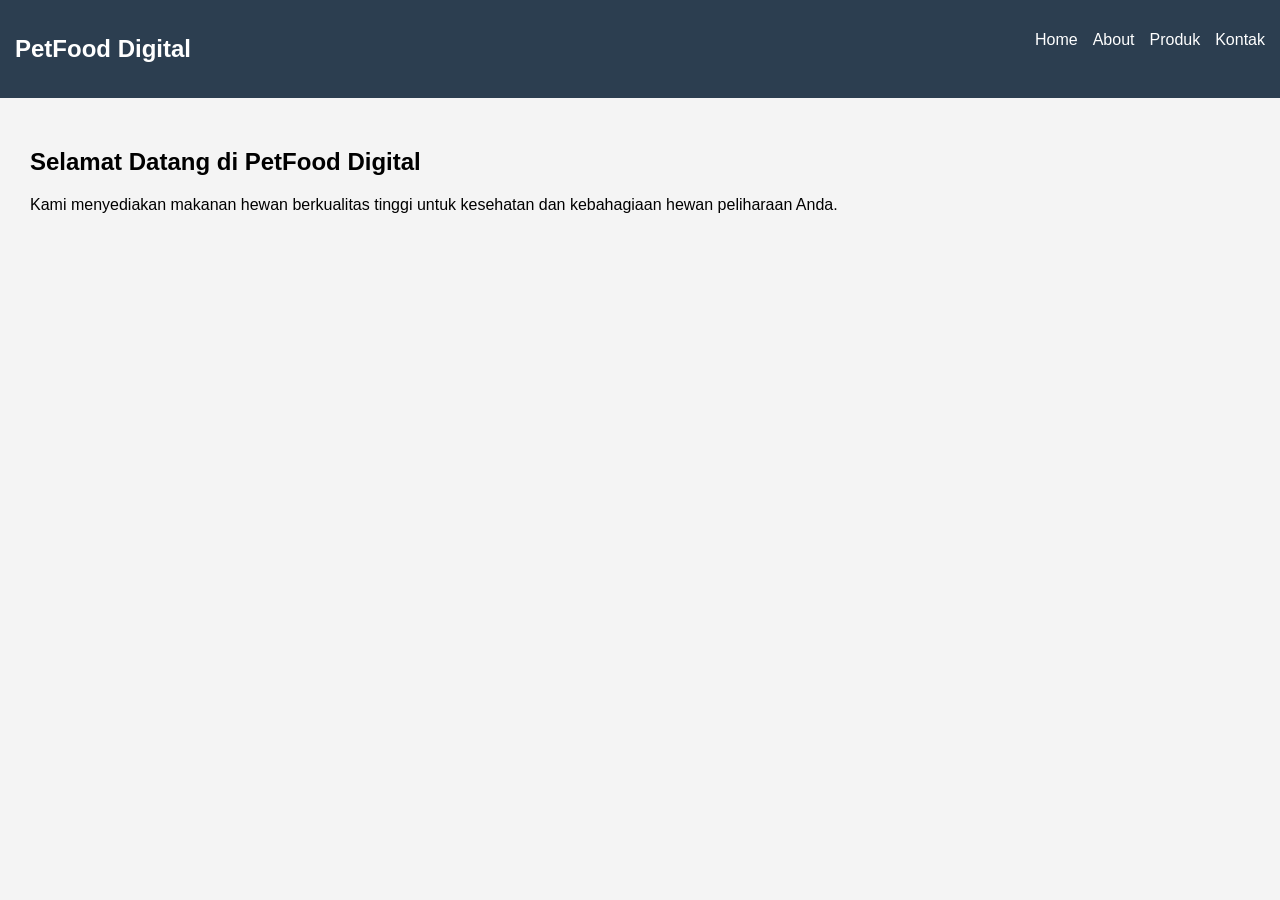
<file: index.html>
<!DOCTYPE html>
<html lang="id">
<head>
    <meta charset="UTF-8">
    <title>PetFood Digital</title>
    <link rel="stylesheet" href="style.css">
</head>
<body>

<nav>
    <h2>PetFood Digital</h2>
    <ul>
        <li><a href="index.html">Home</a></li>
        <li><a href="about.html">About</a></li>
        <li><a href="produk.html">Produk</a></li>
        <li><a href="kontak.html">Kontak</a></li>
    </ul>
</nav>

<section class="container">
    <h1>Selamat Datang di PetFood Digital</h1>
    <p>Kami menyediakan makanan hewan berkualitas tinggi untuk kesehatan dan kebahagiaan hewan peliharaan Anda.</p>
</section>

</body>
</html>
</file>
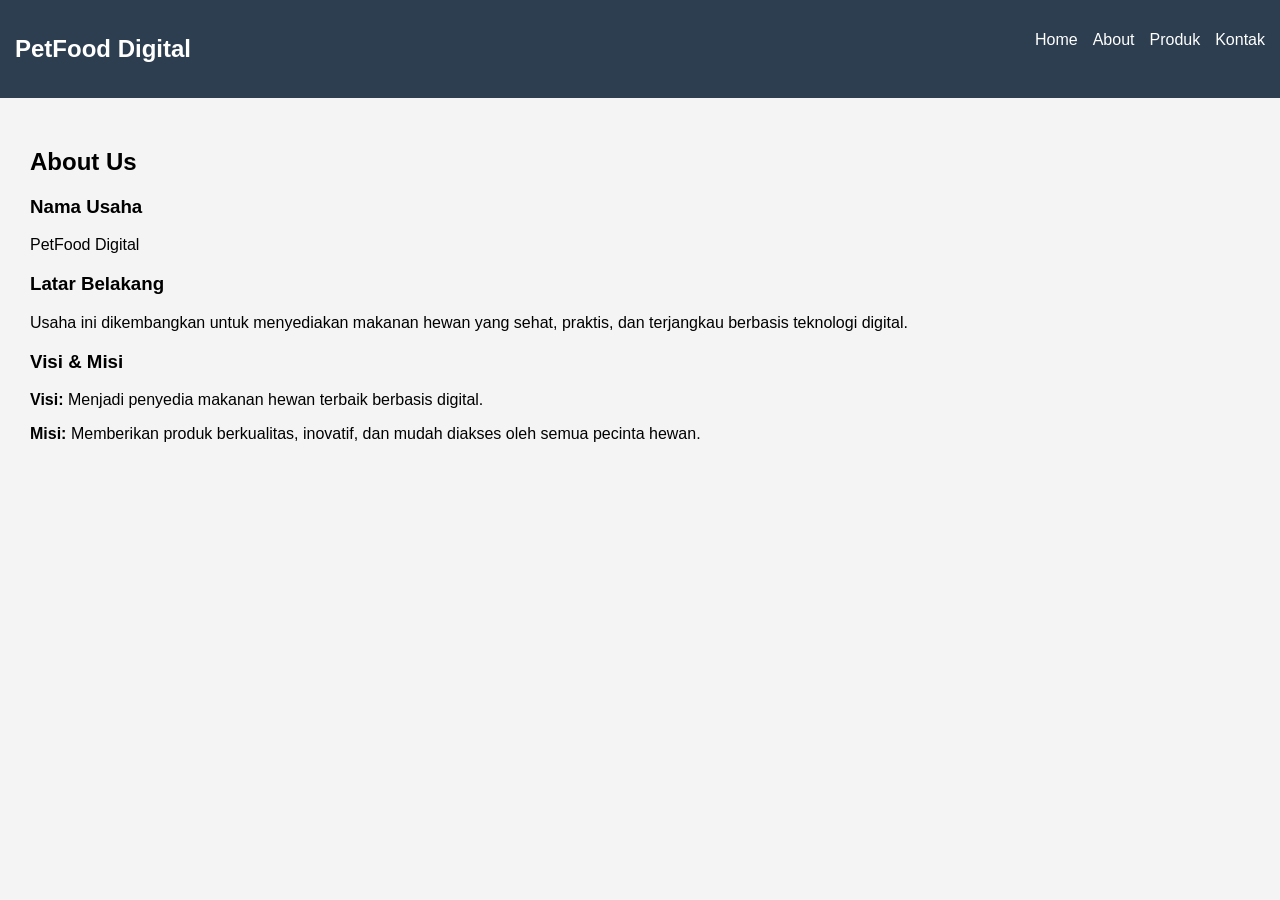
<file: about.html>
<!DOCTYPE html>
<html lang="id">
<head>
    <meta charset="UTF-8">
    <title>About</title>
    <link rel="stylesheet" href="style.css">
</head>
<body>

<nav>
    <h2>PetFood Digital</h2>
    <ul>
        <li><a href="index.html">Home</a></li>
        <li><a href="about.html">About</a></li>
        <li><a href="produk.html">Produk</a></li>
        <li><a href="kontak.html">Kontak</a></li>
    </ul>
</nav>

<section class="container">
    <h1>About Us</h1>

    <h3>Nama Usaha</h3>
    <p>PetFood Digital</p>

    <h3>Latar Belakang</h3>
    <p>Usaha ini dikembangkan untuk menyediakan makanan hewan yang sehat, praktis, dan terjangkau berbasis teknologi digital.</p>

    <h3>Visi & Misi</h3>
    <p><b>Visi:</b> Menjadi penyedia makanan hewan terbaik berbasis digital.</p>
    <p><b>Misi:</b> Memberikan produk berkualitas, inovatif, dan mudah diakses oleh semua pecinta hewan.</p>
</section>

</body>
</html>
</file>
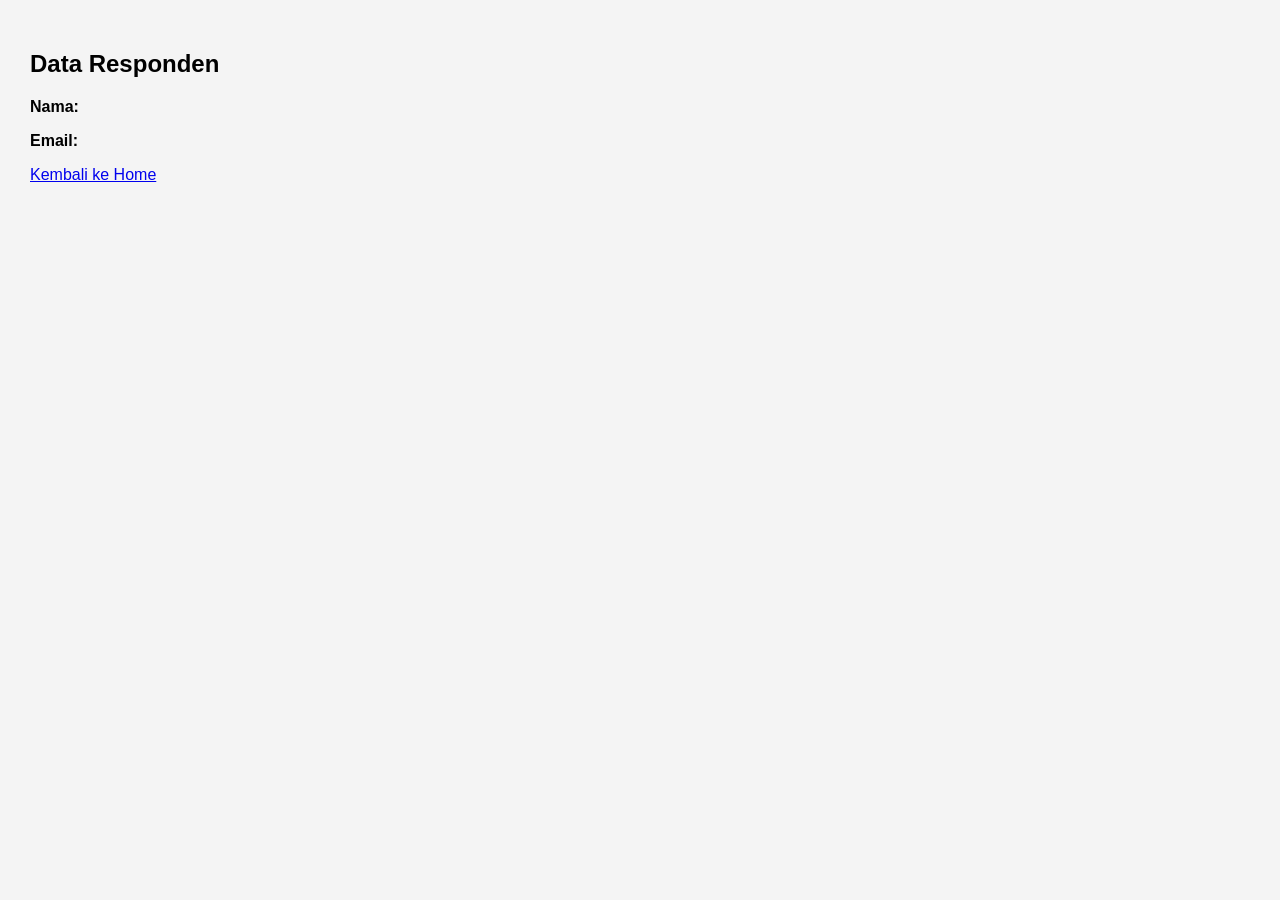
<file: hasil.html>
<!DOCTYPE html>
<html lang="id">
<head>
    <meta charset="UTF-8">
    <title>Hasil</title>
    <link rel="stylesheet" href="style.css">
</head>
<body>

<section class="container">
    <h1>Data Responden</h1>

    <p><b>Nama:</b> <span id="nama"></span></p>
    <p><b>Email:</b> <span id="email"></span></p>

    <a href="index.html">Kembali ke Home</a>
</section>

<script>
    const params = new URLSearchParams(window.location.search);
    document.getElementById("nama").innerText = params.get("nama");
    document.getElementById("email").innerText = params.get("email");
</script>

</body>
</html>
</file>
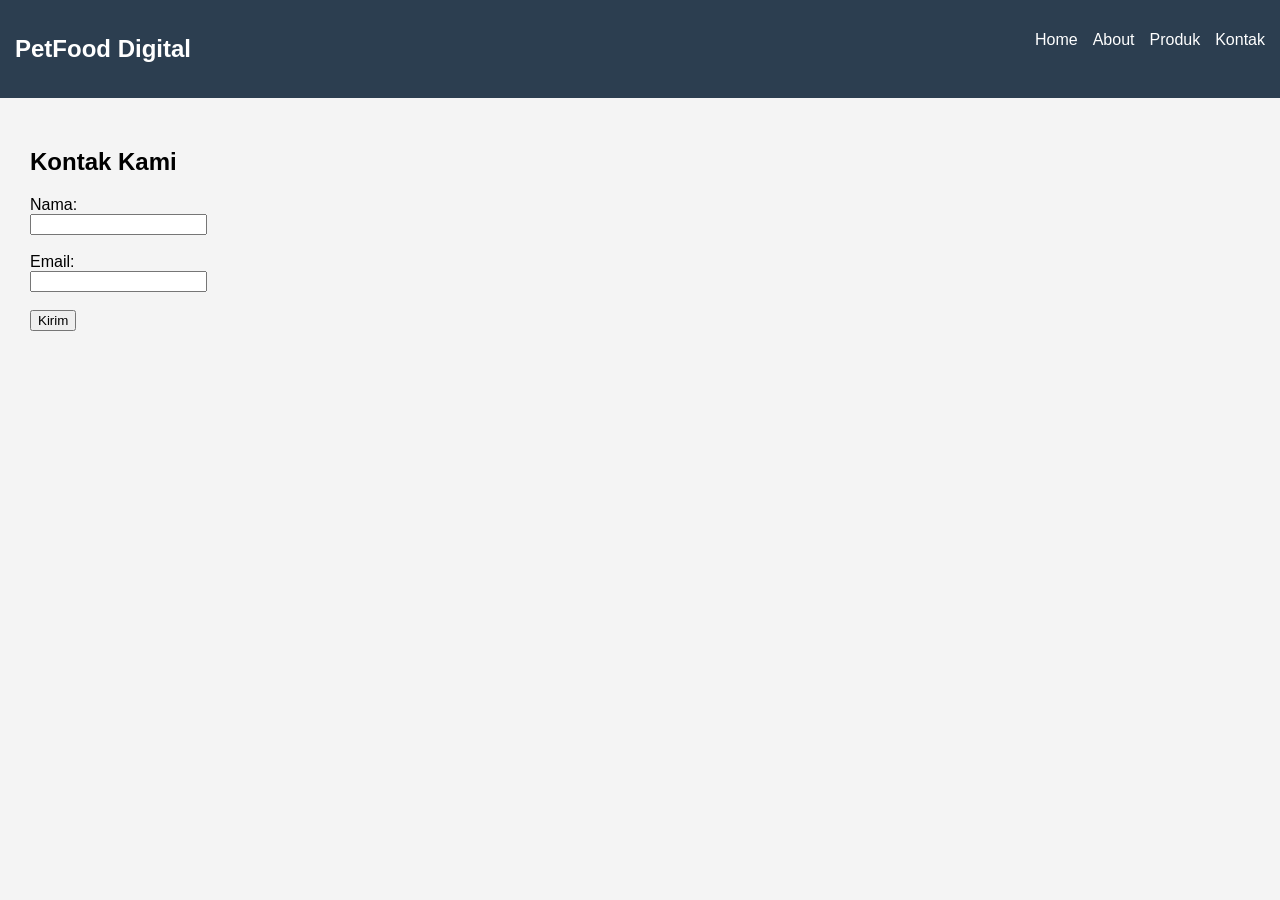
<file: kontak.html>
<!DOCTYPE html>
<html lang="id">
<head>
    <meta charset="UTF-8">
    <title>Kontak</title>
    <link rel="stylesheet" href="style.css">
</head>
<body>

<nav>
    <h2>PetFood Digital</h2>
    <ul>
        <li><a href="index.html">Home</a></li>
        <li><a href="about.html">About</a></li>
        <li><a href="produk.html">Produk</a></li>
        <li><a href="kontak.html">Kontak</a></li>
    </ul>
</nav>

<section class="container">
    <h1>Kontak Kami</h1>

    <form action="hasil.html" method="GET">
        <label>Nama:</label><br>
        <input type="text" name="nama" required><br><br>

        <label>Email:</label><br>
        <input type="email" name="email" required><br><br>

        <button type="submit">Kirim</button>
    </form>
</section>

</body>
</html>
</file>
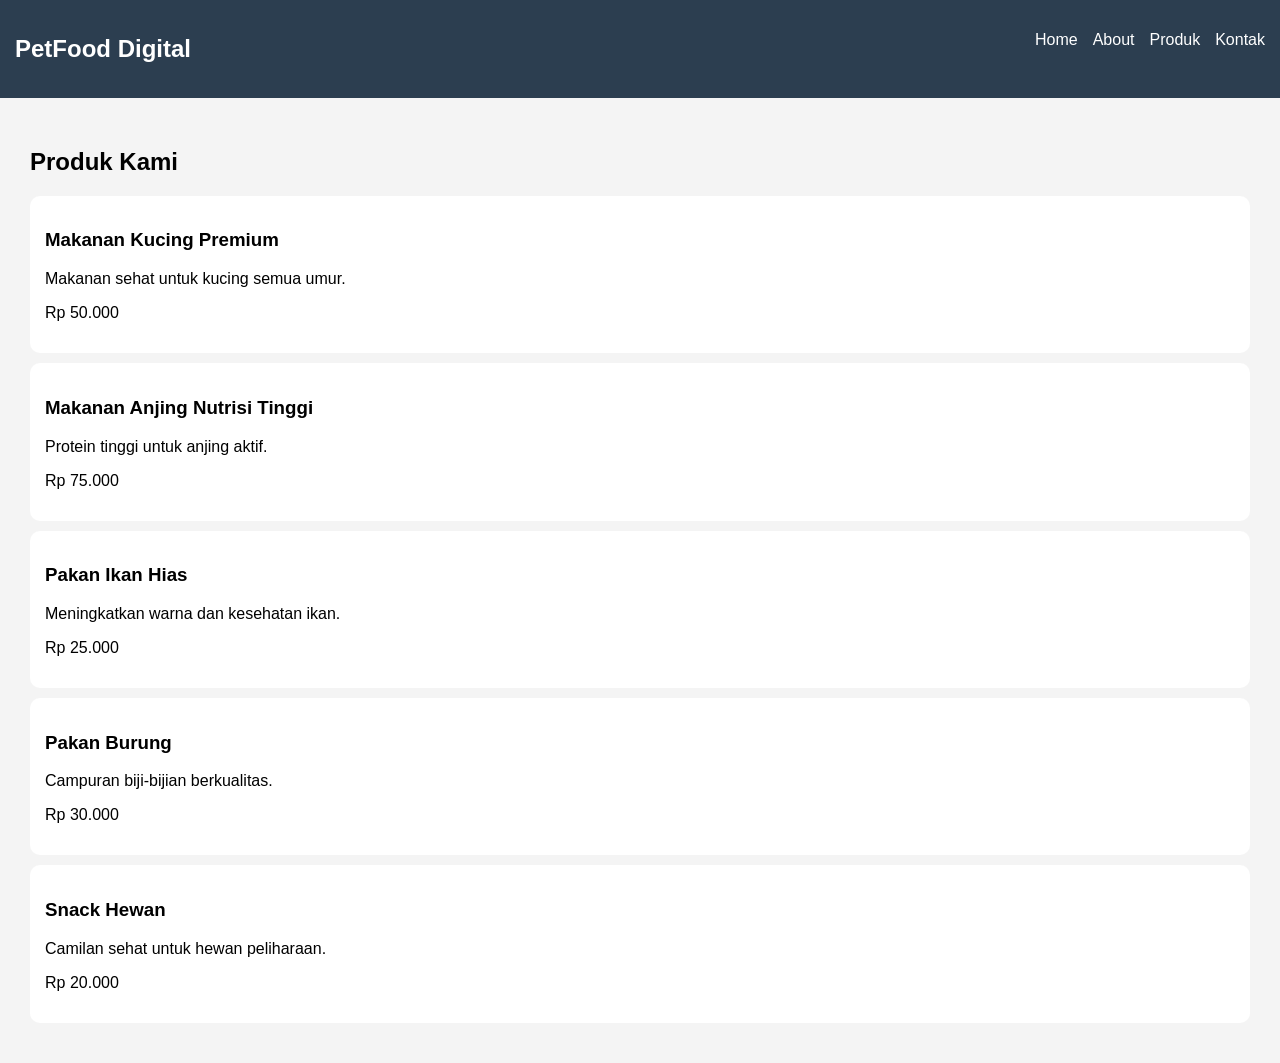
<file: produk.html>
<!DOCTYPE html>
<html lang="id">
<head>
    <meta charset="UTF-8">
    <title>Produk</title>
    <link rel="stylesheet" href="style.css">
</head>
<body>

<nav>
    <h2>PetFood Digital</h2>
    <ul>
        <li><a href="index.html">Home</a></li>
        <li><a href="about.html">About</a></li>
        <li><a href="produk.html">Produk</a></li>
        <li><a href="kontak.html">Kontak</a></li>
    </ul>
</nav>

<section class="container">
    <h1>Produk Kami</h1>

    <div class="produk">
        <h3>Makanan Kucing Premium</h3>
        <p>Makanan sehat untuk kucing semua umur.</p>
        <p>Rp 50.000</p>
    </div>

    <div class="produk">
        <h3>Makanan Anjing Nutrisi Tinggi</h3>
        <p>Protein tinggi untuk anjing aktif.</p>
        <p>Rp 75.000</p>
    </div>

    <div class="produk">
        <h3>Pakan Ikan Hias</h3>
        <p>Meningkatkan warna dan kesehatan ikan.</p>
        <p>Rp 25.000</p>
    </div>

    <div class="produk">
        <h3>Pakan Burung</h3>
        <p>Campuran biji-bijian berkualitas.</p>
        <p>Rp 30.000</p>
    </div>

    <div class="produk">
        <h3>Snack Hewan</h3>
        <p>Camilan sehat untuk hewan peliharaan.</p>
        <p>Rp 20.000</p>
    </div>

</section>

</body>
</html>
</file>
<file: style.css>
body {
    font-family: Arial;
    margin: 0;
    background-color: #f4f4f4;
}

nav {
    background: #2c3e50;
    color: white;
    padding: 15px;
    display: flex;
    justify-content: space-between;
}

nav ul {
    list-style: none;
    display: flex;
    gap: 15px;
}

nav a {
    color: white;
    text-decoration: none;
}

.container {
    padding: 30px;
}

.produk {
    background: white;
    padding: 15px;
    margin: 10px 0;
    border-radius: 10px;
}
</file>
